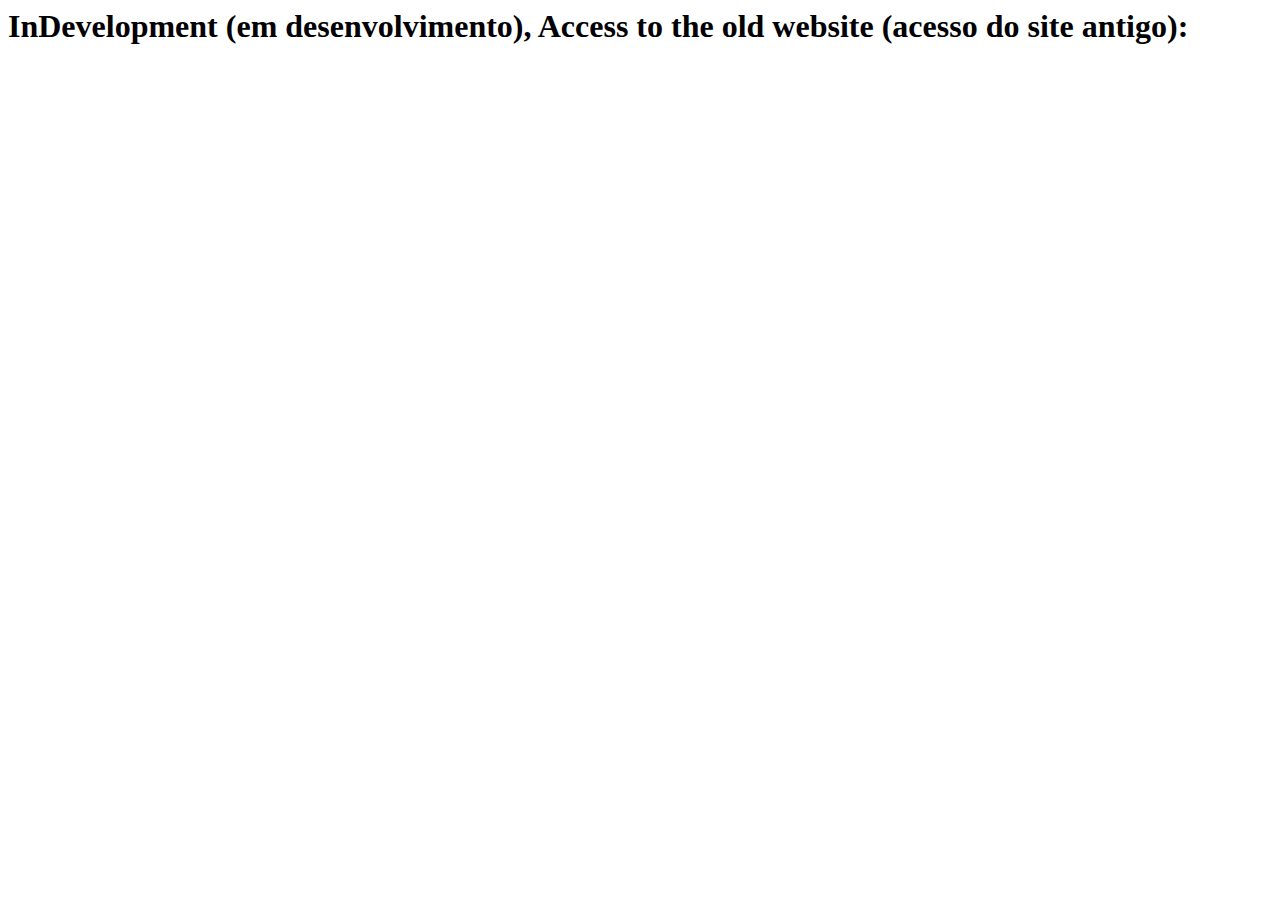
<file: index.html>
<html>
  <head>
    <title>LPBarros.com - Home</title>
  </head>
  <body>
    <h1>InDevelopment (em desenvolvimento), Access to the old website (acesso do site antigo): <a href="http://old.lpba>  </body>
</html>
</file>
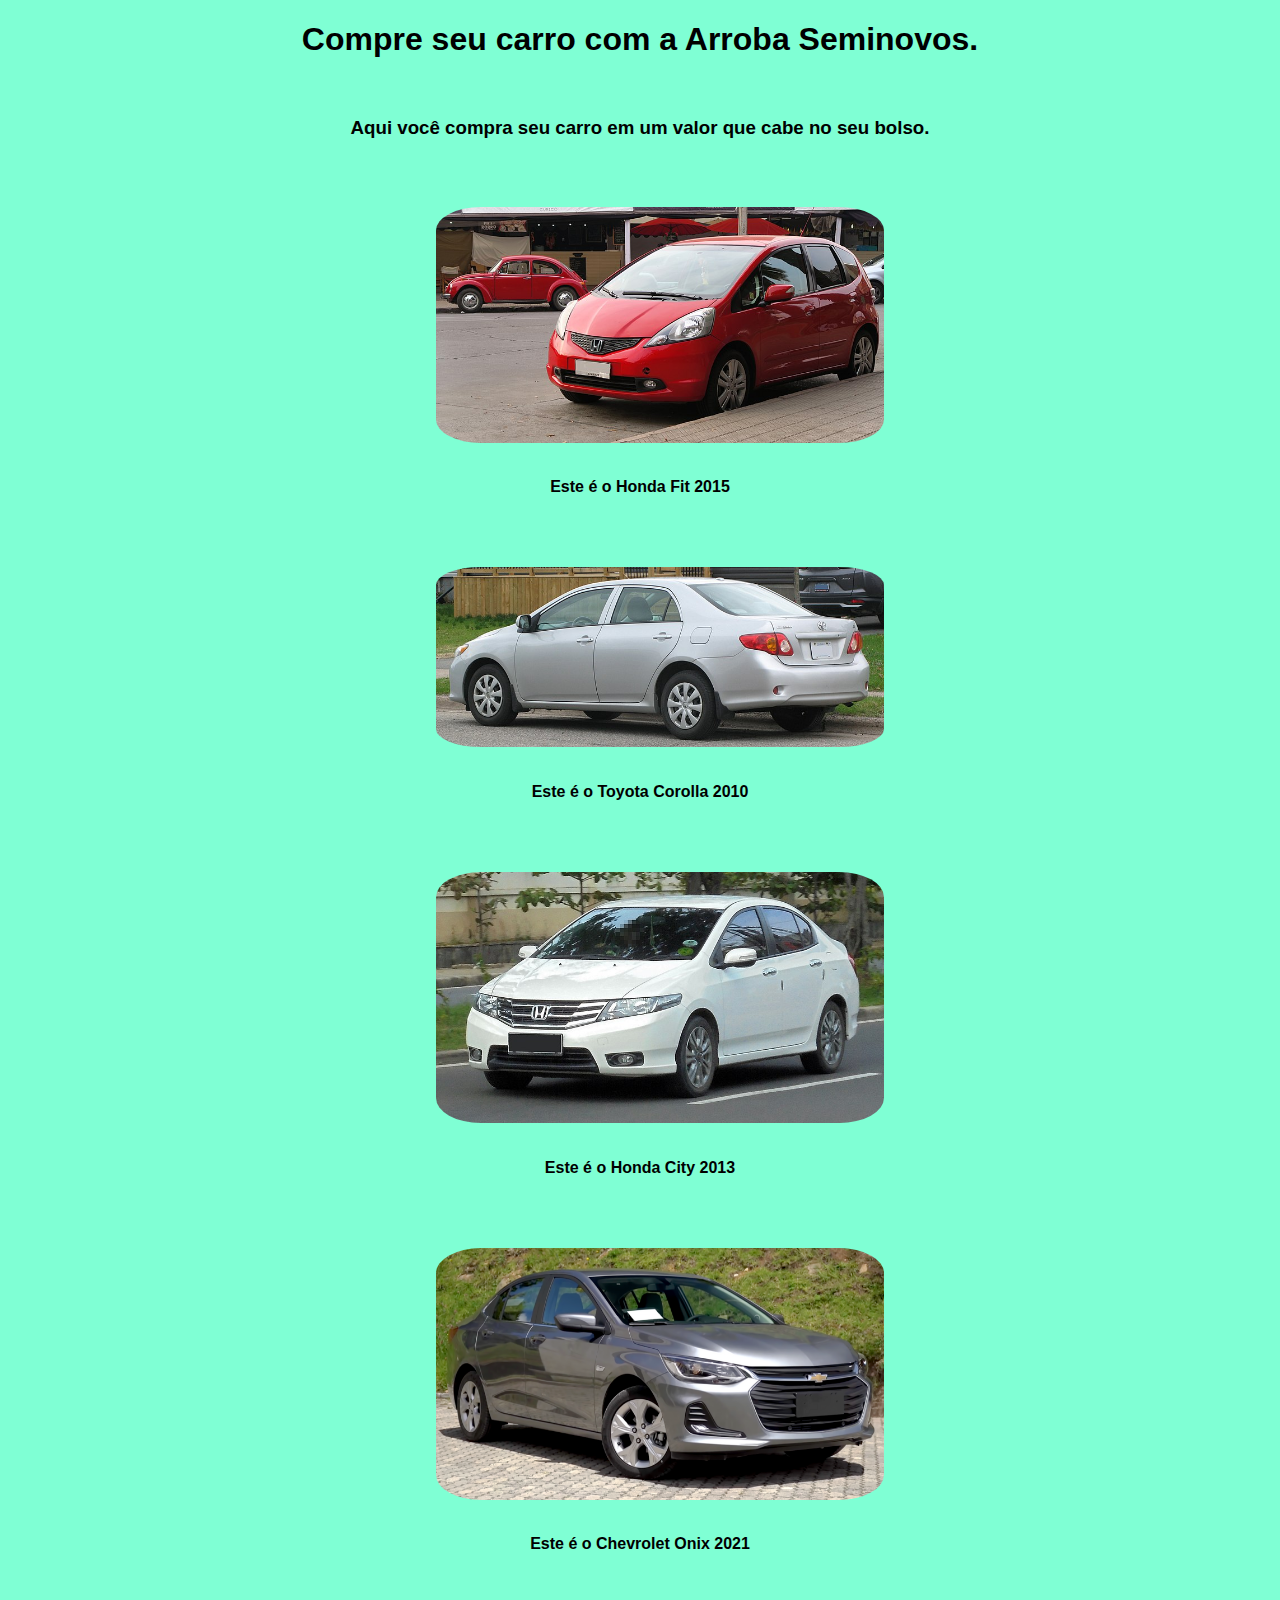
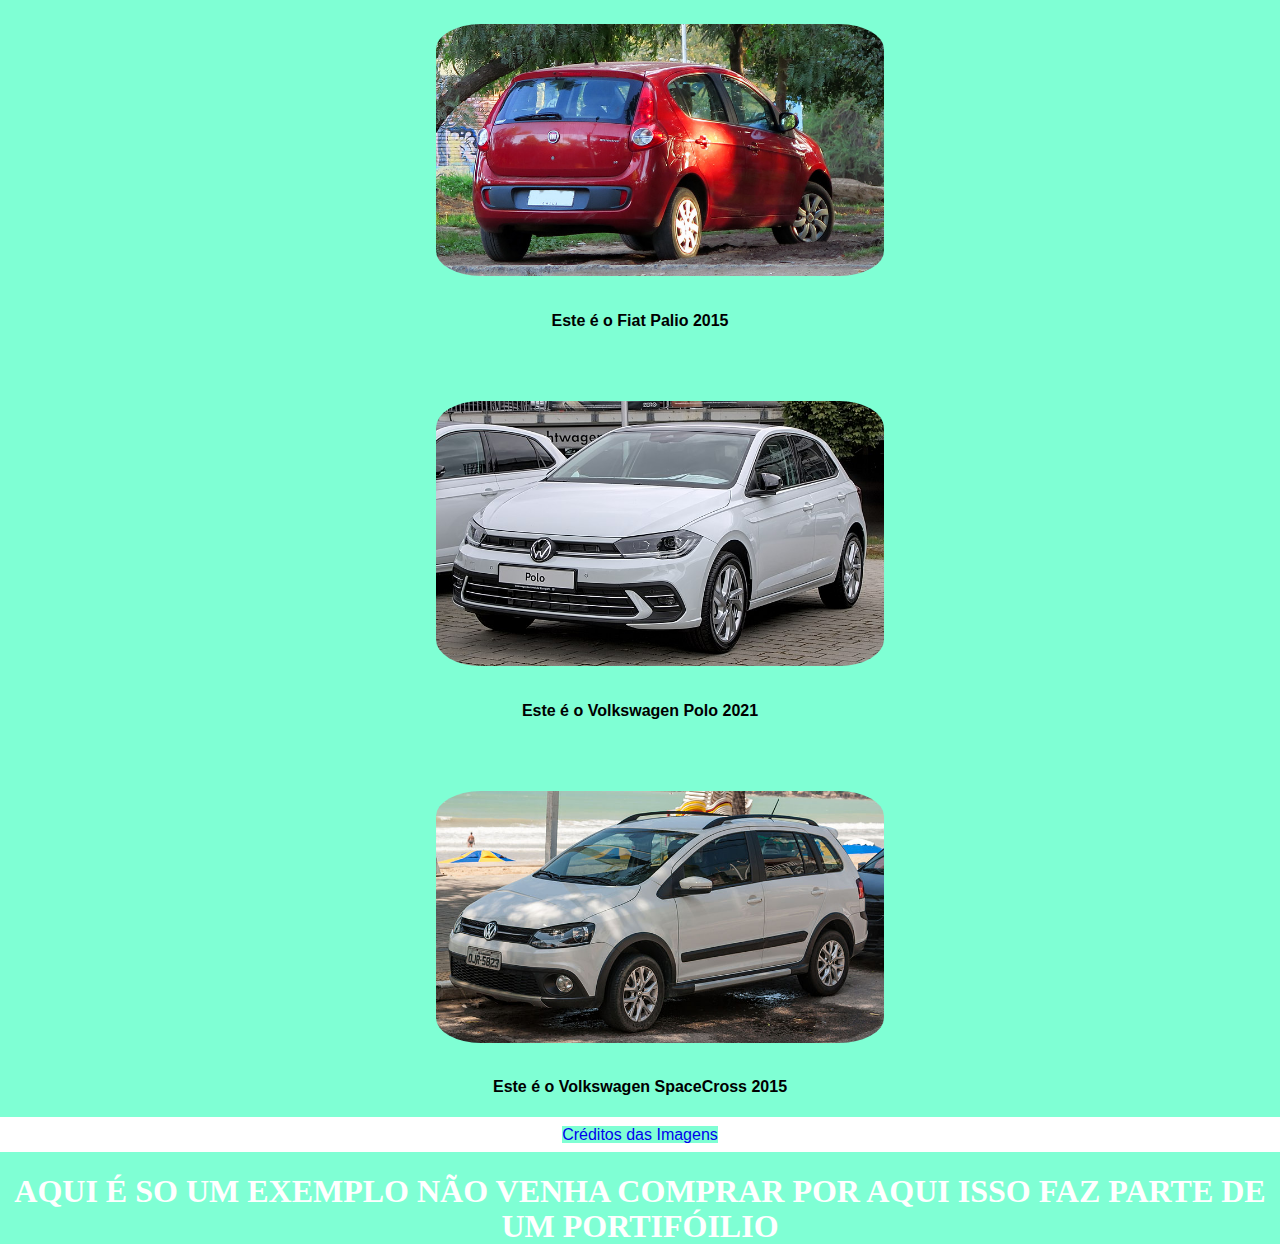
<file: projetos/arroba-seminovos/index.html>
<!DOCTYPE html>
<html lang="en">
<head>
    <meta charset="UTF-8">
    <meta name="viewport" content="width=device-width, initial-scale=1.0">
    <title>Arroba Seminovos - Início</title>
    <link rel="stylesheet" href="css/style.css">
</head>
<body>
    <h1 class="tx">Compre seu carro com a Arroba Seminovos.</h1>
    <br>
    <h3 class="tx">Aqui você compra seu carro em um valor que cabe no seu bolso.</h3>
    <img src="img/800px-Honda_Fit_1.5_EXL_2012_(40612147530).jpg" alt="Honda Fit 2012"><br>
    <h4 class="tx">Este é o Honda Fit 2015</h4>
    <img src="img/2010_Toyota_Corolla_CE,_Rear_Left,_04-13-2021.jpg" alt="Toyota Corolla 2010"><br>
    <h4 class="tx">Este é o Toyota Corolla 2010</h4>
    <img src="img/2013_Honda_City_E_1.5_GM2_(20210313).jpg" alt="Honda City 2013"><br>
    <h4 class="tx">Este é o Honda City 2013</h4>
    <img src="img/2021_Chevrolet_Onix_Sedan_1.0_Premier_Turbo_(Colombia)_front_view.png" alt="Chevrolet Onix 2021"><br><h4 class="tx">Este é o Chevrolet Onix 2021</h4>
    <img src="img/41096244124_178ee7e786_c.jpg" alt="Fiat Palio 2015"><br>
    <h4 class="tx">Este é o Fiat Palio 2015</h4>
    <img src="img/Volkswagen_Polo_VI_(2021)_IMG_5320.jpg" alt="Volkswagen Polo 2021"><br>
    <h4 class="tx">Este é o Volkswagen Polo 2021</h4>
    <img src="img/VW_SpaceCross_20150814-DSC05669.JPG" alt="Volkswagen SpaceCross 2015"><br>
    <h4 class="tx">Este é o Volkswagen SpaceCross 2015</h4>
    <footer>
        <a class="tx" href="credits.html">Créditos das Imagens</a>
        <h1>AQUI É SO UM EXEMPLO NÃO VENHA COMPRAR POR AQUI ISSO FAZ PARTE DE UM PORTIFÓILIO</h1>
    </footer>
</body>
</html>
</file>
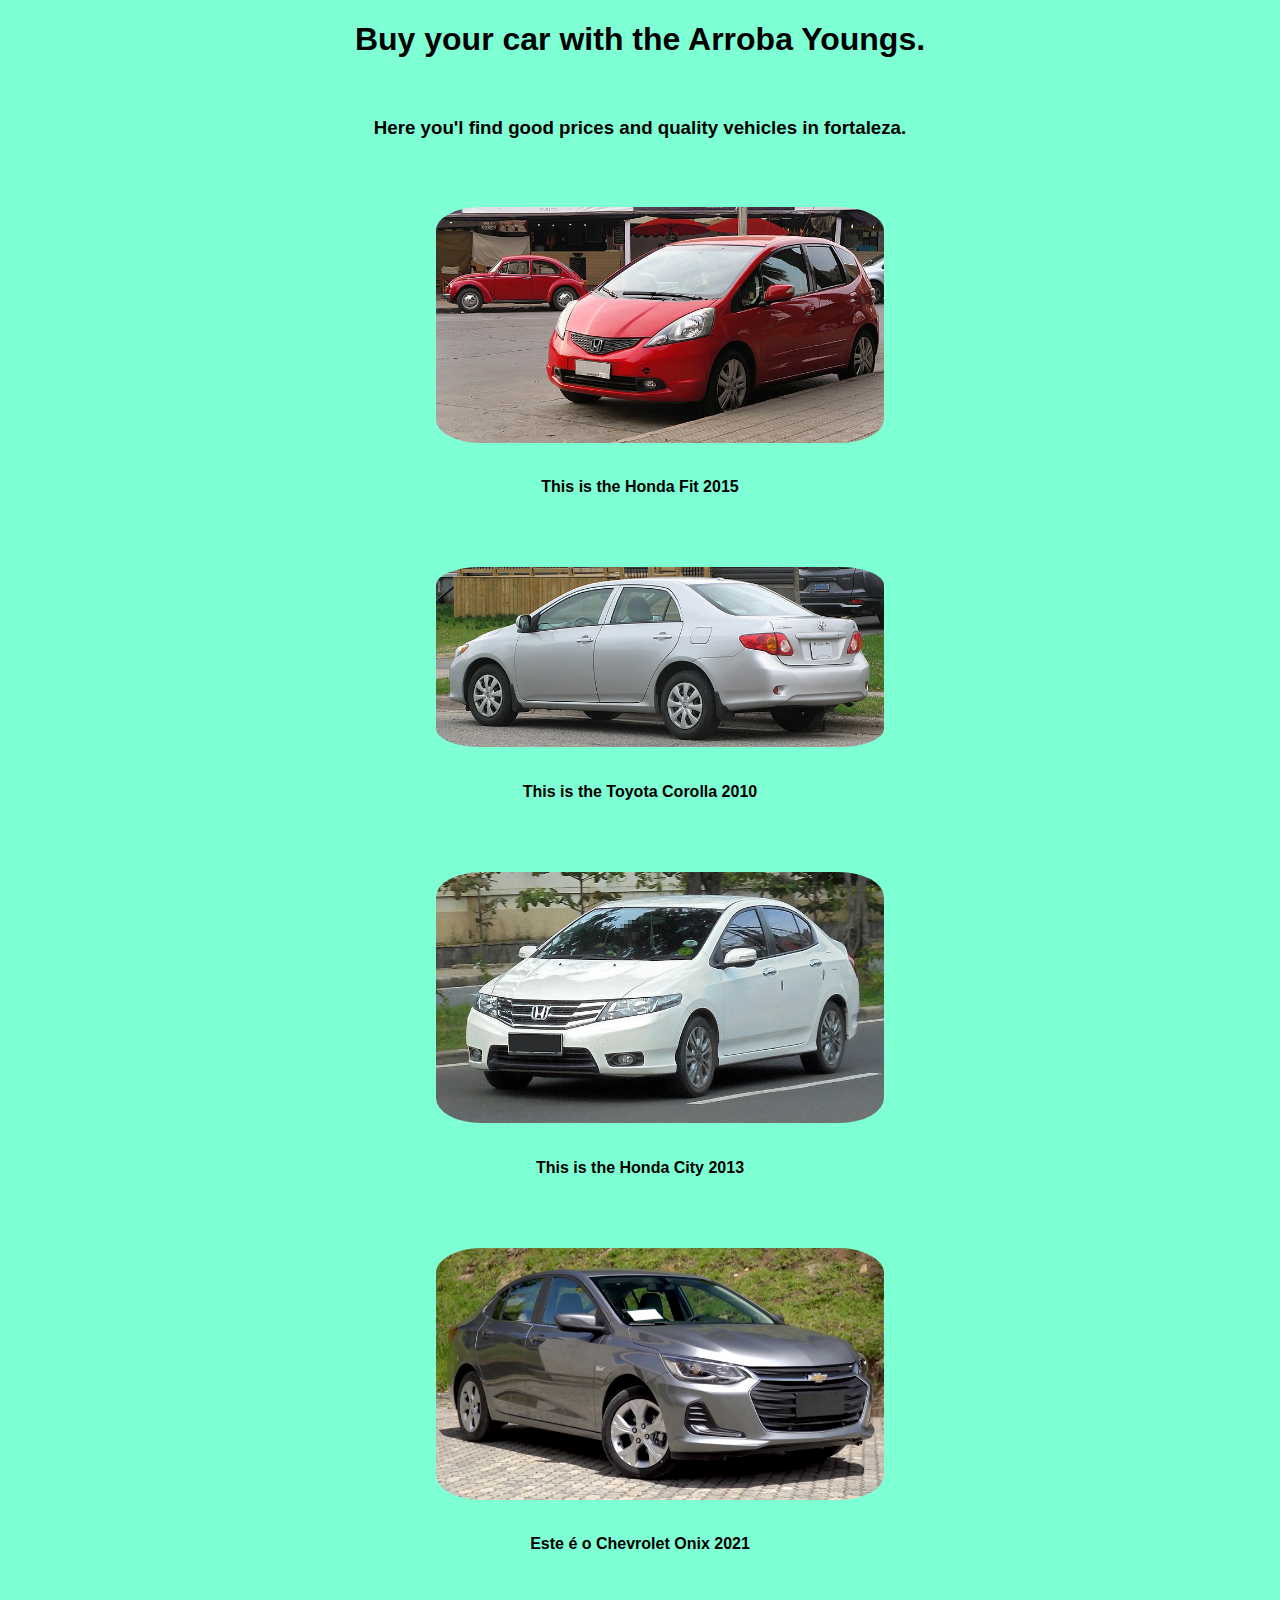
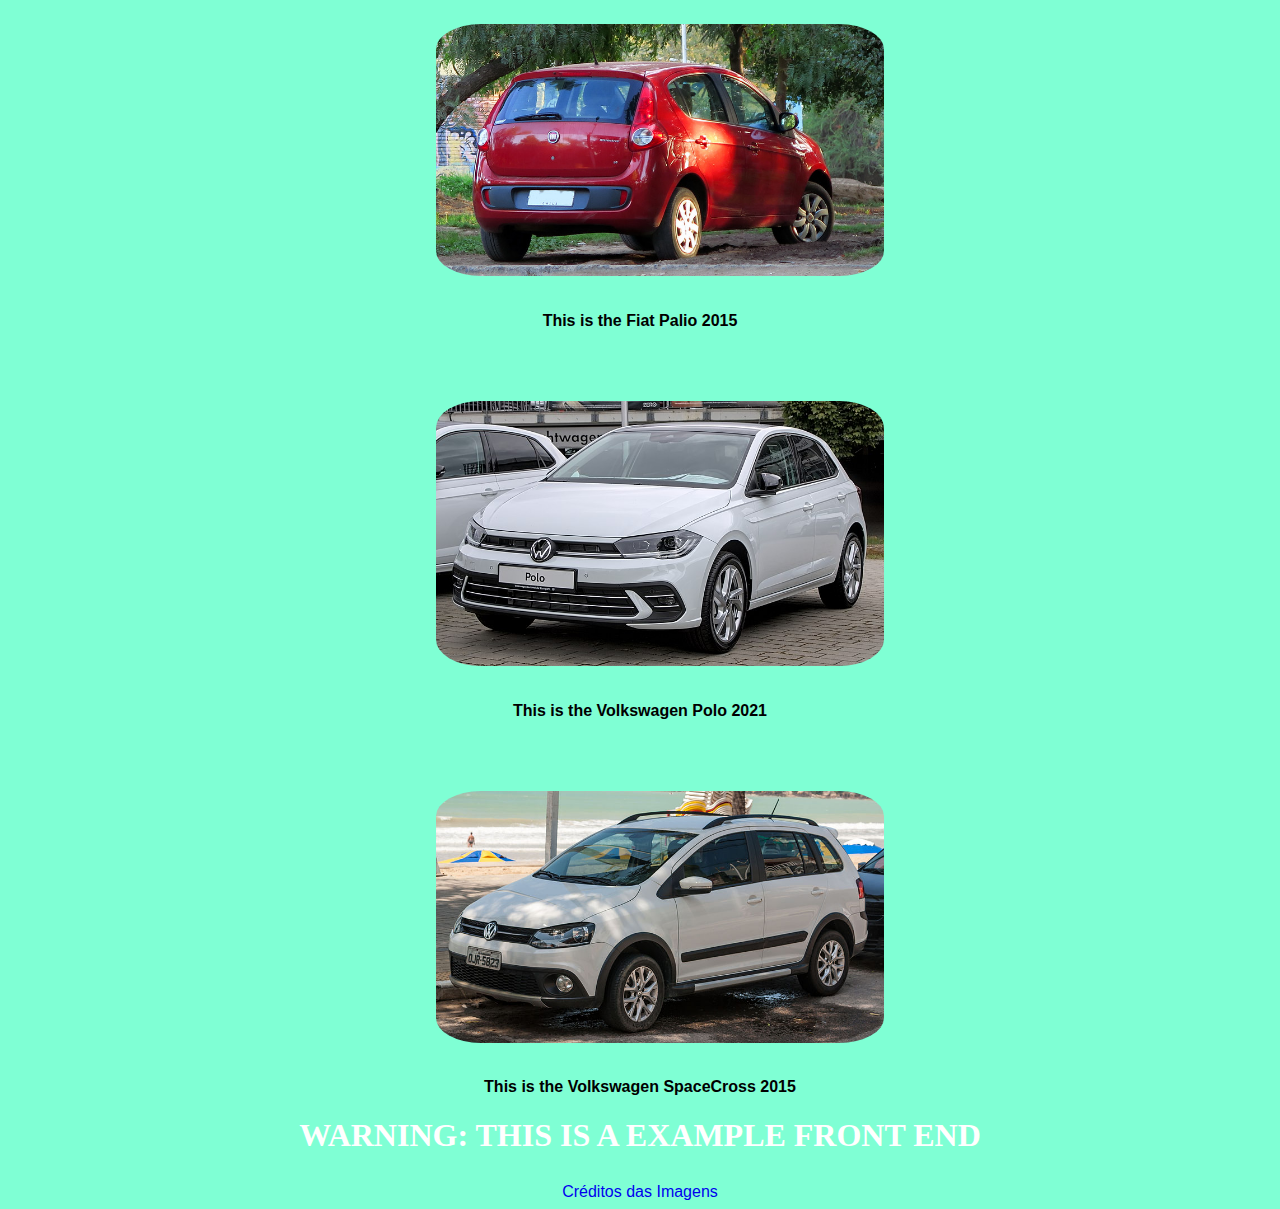
<file: en-us/projects/arroba-seminovos/index.html>
<!DOCTYPE html>
<html lang="en">
<head>
    <meta charset="UTF-8">
    <meta name="viewport" content="width=device-width, initial-scale=1.0">
    <title>Arroba Seminovos - Início</title>
    <link rel="stylesheet" href="css/style.css">
</head>
<body>
    <h1 class="tx">Buy your car with the Arroba Youngs.</h1>
    <br>
    <h3 class="tx">Here you'l find good prices and quality vehicles in fortaleza.</h3>
    <img src="img/800px-Honda_Fit_1.5_EXL_2012_(40612147530).jpg" alt="Honda Fit 2012"><br>
    <h4 class="tx">This is the Honda Fit 2015</h4>
    <img src="img/2010_Toyota_Corolla_CE,_Rear_Left,_04-13-2021.jpg" alt="Toyota Corolla 2010"><br>
    <h4 class="tx">This is the Toyota Corolla 2010</h4>
    <img src="img/2013_Honda_City_E_1.5_GM2_(20210313).jpg" alt="Honda City 2013"><br>
    <h4 class="tx">This is the Honda City 2013</h4>
    <img src="img/2021_Chevrolet_Onix_Sedan_1.0_Premier_Turbo_(Colombia)_front_view.png" alt="Chevrolet Onix 2021"><br><h4 class="tx">Este é o Chevrolet Onix 2021</h4>
    <img src="img/41096244124_178ee7e786_c.jpg" alt="Fiat Palio 2015"><br>
    <h4 class="tx">This is the Fiat Palio 2015</h4>
    <img src="img/Volkswagen_Polo_VI_(2021)_IMG_5320.jpg" alt="Volkswagen Polo 2021"><br>
    <h4 class="tx">This is the Volkswagen Polo 2021</h4>
    <img src="img/VW_SpaceCross_20150814-DSC05669.JPG" alt="Volkswagen SpaceCross 2015"><br>
    <h4 class="tx">This is the Volkswagen SpaceCross 2015</h4>
    <footer>
        <h1>WARNING: THIS IS A EXAMPLE FRONT END</h1>
        <a class="tx" href="credits.html">Créditos das Imagens</a>
    </footer>
</body>
</html>
</file>
<file: projetos/arroba-seminovos/css/style.css>
* {
    background-color: aquamarine;
    text-align: center;
}
.tx {
    text-decoration: none;
    font-family: Arial, Helvetica, sans-serif;
}
html, body {
    min-height: 100%;
}
body {
    padding: 0;
    margin: 0;
}      
footer {
    position: relative;
    bottom: 0;
    background-color: #FFF;
    color: #FFF;
    width: 100%;
    height: 35px;    
    text-align: center;
    line-height: 35px;
}
img {
    width: 35%;
    height: 35%;
    border-radius: 10%;
    margin-left: 40px;
    margin-top: 50px;
    margin-bottom: 10px;
}
</file>
<file: en-us/projects/arroba-seminovos/css/style.css>
* {
    background-color: aquamarine;
    text-align: center;
}
.tx {
    text-decoration: none;
    font-family: Arial, Helvetica, sans-serif;
}
html, body {
    min-height: 100%;
}
body {
    padding: 0;
    margin: 0;
}      
footer {
    position: relative;
    bottom: 0;
    background-color: #FFF;
    color: #FFF;
    width: 100%;
    height: 35px;    
    text-align: center;
    line-height: 35px;
}
img {
    width: 35%;
    height: 35%;
    border-radius: 10%;
    margin-left: 40px;
    margin-top: 50px;
    margin-bottom: 10px;
}
</file>
